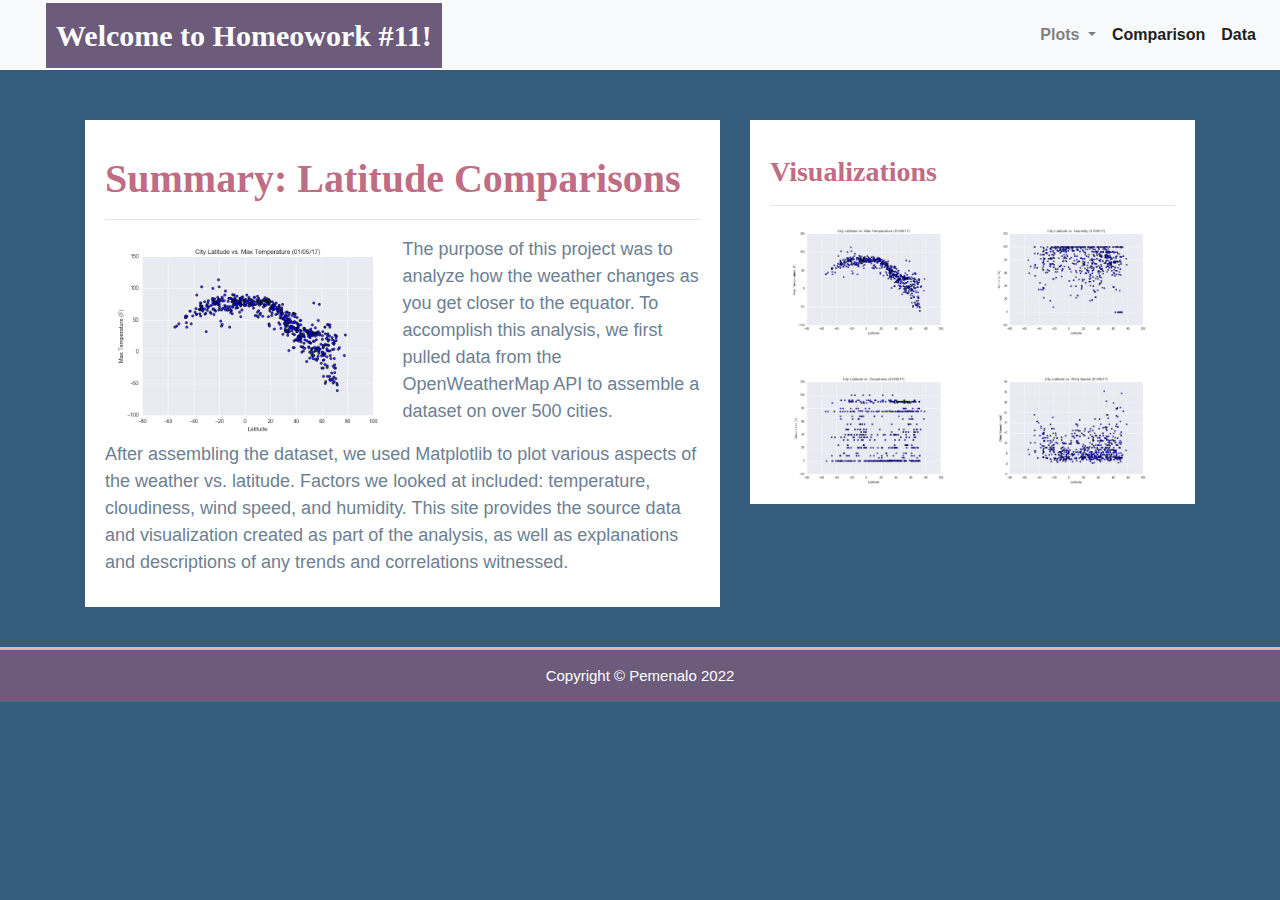
<file: index.html>
<!DOCTYPE html>
<html lang="en-us">

<head>
  <meta charset="UTF-8">
  <meta http-equiv="X-UA-Compatible" content="IE=edge">
  <title>Weather Data Dashboard</title>
  <!-- To ensure proper rendering and touch zooming -->
  <meta name="viewport" content="width=device-width, initial-scale=1">
  <!-- Bring in Bootstrap CSS -->
  <link rel="stylesheet" href="https://stackpath.bootstrapcdn.com/bootstrap/4.5.2/css/bootstrap.min.css" integrity="sha384-JcKb8q3iqJ61gNV9KGb8thSsNjpSL0n8PARn9HuZOnIxN0hoP+VmmDGMN5t9UJ0Z" crossorigin="anonymous">
  <!-- Bring in my stylesheet -->
  <link rel="stylesheet" type="text/css" medida="screen" href="style.css">
</head>

<body>
  <div class="navigation">
	<nav class="navbar navbar-expand-lg navbar-light bg-light">
      
        <a class="navbar-brand" href="index.html" style="background-color: #6C5B7B;">Welcome to Homeowork #11!</a>
		<button class="navbar-toggler" type="button" data-toggle="collapse" data-target="#navbarNavDropdown" aria-expanded="false" aria-controls="navbarDropDown" aria-label="Toggle navigation">
			<span class="navbar-toggler-icon"></span>
		</button> 
				
				<div class="collapse navbar-collapse" id="navbarNavDropdown">
					<ul class="navbar-nav ml-auto">
						<li class="nav-item dropdown">
							<a class="nav-link dropdown-toggle" href="#" id="navbarDropdownMenuLink" data-toggle="dropdown" aria-haspopup="true" aria-expanded="false">
								Plots
							</a>
							<div class="dropdown-menu" aria-labelledby="navbarDropdownMenuLink">
								<a class="dropdown-item" href="max_temp.html">Max Temperature</a>
								<a class="dropdown-item" href="humidity.html">Humidity</a>
								<a class="dropdown-item" href="cloudiness.html">Cloudiness</a>
								<a class="dropdown-item" href="wind_spd.html">Wind Speed</a>
						   </div> 
						</li>

					    <li class="nav-item active">
							<a class="nav-link" href="comparison.html">Comparison</a>
					    </li>
					    <li class="nav-item active">
							<a class="nav-link" href="data.html">Data</a>
				   	    </li>
					</ul>
        		</div>
	
	</nav>
  </div>	
			
		<div class="container">	
			<div class="row">
				<div class="col-lg-7 col-md-12">
					<div class="box">
						<h1 class="title">Summary: Latitude Comparisons</h1>
						<hr class="light">
						<img alt="Max Temperature Graph" src="Resources/assets/images/Fig1.png" class="visualization rounded float-left">
						<p>The purpose of this project was to analyze how the weather changes as you get closer to the equator. To accomplish this analysis, we first pulled data from the OpenWeatherMap API to assemble a dataset on over 500 cities.</p>
    					<p>After assembling the dataset, we used Matplotlib to plot various aspects of the weather vs. latitude. Factors we looked at included: temperature, cloudiness, wind speed, and humidity. This site provides the source data and visualization created as part of the analysis, as well as explanations and descriptions of any trends and correlations witnessed.</p>
					</div>
					
				</div>
				<div class="col-lg-5 col-md-12">
					<div class="box">
						<h3 class="title">Visualizations</h3>
						<hr class="light">
						<div class="container">
							<div class="row" style="padding-bottom: 30px;">
								<div class="col-6">
									<a href="max_temp.html"><img alt="Max Temperature Graph" src="Resources/assets/images/Fig1.png" class="image-fluid"></a>
								</div>
								<div class="col-6">
									<a href="humidity.html"><img alt="Humidity Graph" src="Resources/assets/images/Fig2.png" class="image-fluid"></a>
								</div>
							</div>
							<div class="row">
								<div class="col-6">
									<a href="cloudiness.html"><img alt="Cloudiness Graph" src="Resources/assets/images/Fig3.png" class="image-fluid"></a>
								</div>
								<div class="col-6">
									<a href="wind_spd.html"><img alt="Wind Speed Graph" src="Resources/assets/images/Fig4.png" class="image-fluid"></a>
								</div>
							</div>
						</div>

					</div>
					
				</div>
			</div>
		</div>
	</div>
</div>

<footer>
  <div class="footer">Copyright &copy; Pemenalo 2022</div>
</footer>

<script src="https://code.jquery.com/jquery-3.3.1.slim.min.js" integrity="sha384-q8i/X+965DzO0rT7abK41JStQIAqVgRVzpbzo5smXKp4YfRvH+8abtTE1Pi6jizo" crossorigin="anonymous"></script>
<script src="https://cdnjs.cloudflare.com/ajax/libs/popper.js/1.14.7/umd/popper.min.js" integrity="sha384-UO2eT0CpHqdSJQ6hJty5KVphtPhzWj9WO1clHTMGa3JDZwrnQq4sF86dIHNDz0W1" crossorigin="anonymous"></script>
<script src="https://stackpath.bootstrapcdn.com/bootstrap/4.3.1/js/bootstrap.min.js" integrity="sha384-JjSmVgyd0p3pXB1rRibZUAYoIIy6OrQ6VrjIEaFf/nJGzIxFDsf4x0xIM+B07jRM" crossorigin="anonymous"></script>


  
</body>

</html>
</file>
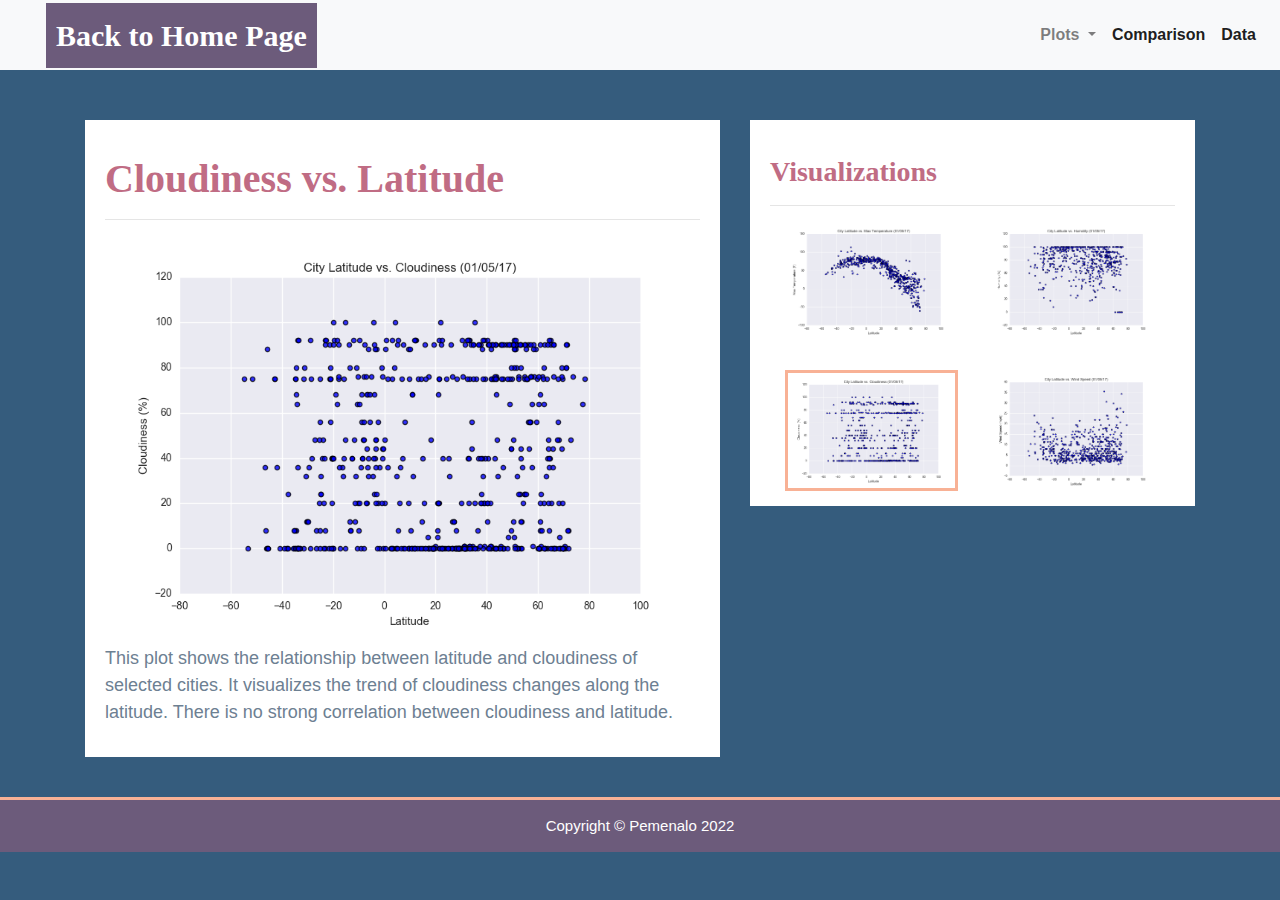
<file: Cloudiness.html>
<!DOCTYPE html>
<html lang="en-us">

<head>
  <meta charset="UTF-8">
  <meta http-equiv="X-UA-Compatible" content="IE=edge">
  <title>Cloudiness Visualization</title>
  <!-- To ensure proper rendering and touch zooming -->
  <meta name="viewport" content="width=device-width, initial-scale=1">
  <!-- Bring in Bootstrap CSS -->
  <link rel="stylesheet" href="https://stackpath.bootstrapcdn.com/bootstrap/4.5.2/css/bootstrap.min.css" integrity="sha384-JcKb8q3iqJ61gNV9KGb8thSsNjpSL0n8PARn9HuZOnIxN0hoP+VmmDGMN5t9UJ0Z" crossorigin="anonymous">
  <!-- Bring in my stylesheet -->
  <link rel="stylesheet" type="text/css" medida="screen" href="style.css">
</head>

<body>
  <div class="navigation">
		<nav class="navbar navbar-expand-lg navbar-light bg-light">
        <a class="navbar-brand" href="index.html" style="background-color: #6C5B7B;">Back to Home Page</a>
			<button class="navbar-toggler" type="button" data-toggle="collapse" data-target="#navbarNavDropdown" aria-expanded="false" aria-controls="navbarDropDown" aria-label="Toggle navigation">
				<span class="navbar-toggler-icon"></span>
			</button> 
				
				<div class="collapse navbar-collapse" id="navbarNavDropdown">
					<ul class="navbar-nav ml-auto">
						<li class="nav-item dropdown">
							 <a class="nav-link dropdown-toggle" href="#" id="navbarDropdownMenuLink" data-toggle="dropdown" aria-haspopup="true" aria-expanded="false">
								Plots
							</a>
							<div class="dropdown-menu" aria-labelledby="navbarDropdownMenuLink">
								<a class="dropdown-item" href="max_temp.html">Max Temperature</a>
								<a class="dropdown-item" href="humidity.html">Humidity</a>
								<a class="dropdown-item" href="cloudiness.html">Cloudiness</a>
								<a class="dropdown-item" href="wind_spd.html">Wind Speed</a>
						   </div> 
						</li>

					    <li class="nav-item active">
							<a class="nav-link" href="comparison.html">Comparison</a>
					    </li>
					    <li class="nav-item active">
							<a class="nav-link" href="data.html">Data</a>
				   	    </li>
					</ul>
      			</div>
		</nav>
    </div>	
			
		<div class="container">	
			<div class="row">
				<div class="col-lg-7 col-md-12">
					<div class="box">
						<h1 class="title">Cloudiness vs. Latitude</h1>
						<hr class="light">
						<img alt="Cloudiness Graph" src="Resources/assets/images/Fig3.png">
						<p>This plot shows the relationship between latitude and cloudiness of selected cities. It visualizes the trend of cloudiness changes along the latitude. There is no strong correlation between cloudiness and latitude.</p>
    				</div>
					
				</div>
				<div class="col-lg-5 col-md-12">
					<div class="box">
						<h3 class="title">Visualizations</h3>
						<hr class="light">
						<div class="container">
							<div class="row" style="padding-bottom: 30px;">
								<div class="col-6">
									<a href="max_temp.html"><img alt="Max Temperature Graph" src="Resources/assets/images/Fig1.png" class="image-fluid"></a>
								</div>
								<div class="col-6">
									<a href="humidity.html"><img alt="Humidity Graph" src="Resources/assets/images/Fig2.png" class="image-fluid"></a>
								</div>
							</div>
							<div class="row">
								<div class="col-6">
									<a href="cloudiness.html"><img alt="Cloudiness Graph" src="Resources/assets/images/Fig3.png" class="image-active"></a>
								</div>
								<div class="col-6">
									<a href="wind_spd.html"><img alt="Wind Speed Graph" src="Resources/assets/images/Fig4.png" class="image-fluid"></a>
								</div>
							</div>
						</div>

					</div>
					
				</div>
			</div>
		</div>
	</div>
</div>

<footer>
  <div class="footer">Copyright &copy; Pemenalo 2022</div>
</footer>

<script src="https://code.jquery.com/jquery-3.3.1.slim.min.js" integrity="sha384-q8i/X+965DzO0rT7abK41JStQIAqVgRVzpbzo5smXKp4YfRvH+8abtTE1Pi6jizo" crossorigin="anonymous"></script>
<script src="https://cdnjs.cloudflare.com/ajax/libs/popper.js/1.14.7/umd/popper.min.js" integrity="sha384-UO2eT0CpHqdSJQ6hJty5KVphtPhzWj9WO1clHTMGa3JDZwrnQq4sF86dIHNDz0W1" crossorigin="anonymous"></script>
<script src="https://stackpath.bootstrapcdn.com/bootstrap/4.3.1/js/bootstrap.min.js" integrity="sha384-JjSmVgyd0p3pXB1rRibZUAYoIIy6OrQ6VrjIEaFf/nJGzIxFDsf4x0xIM+B07jRM" crossorigin="anonymous"></script>

</body>

</html>
</file>
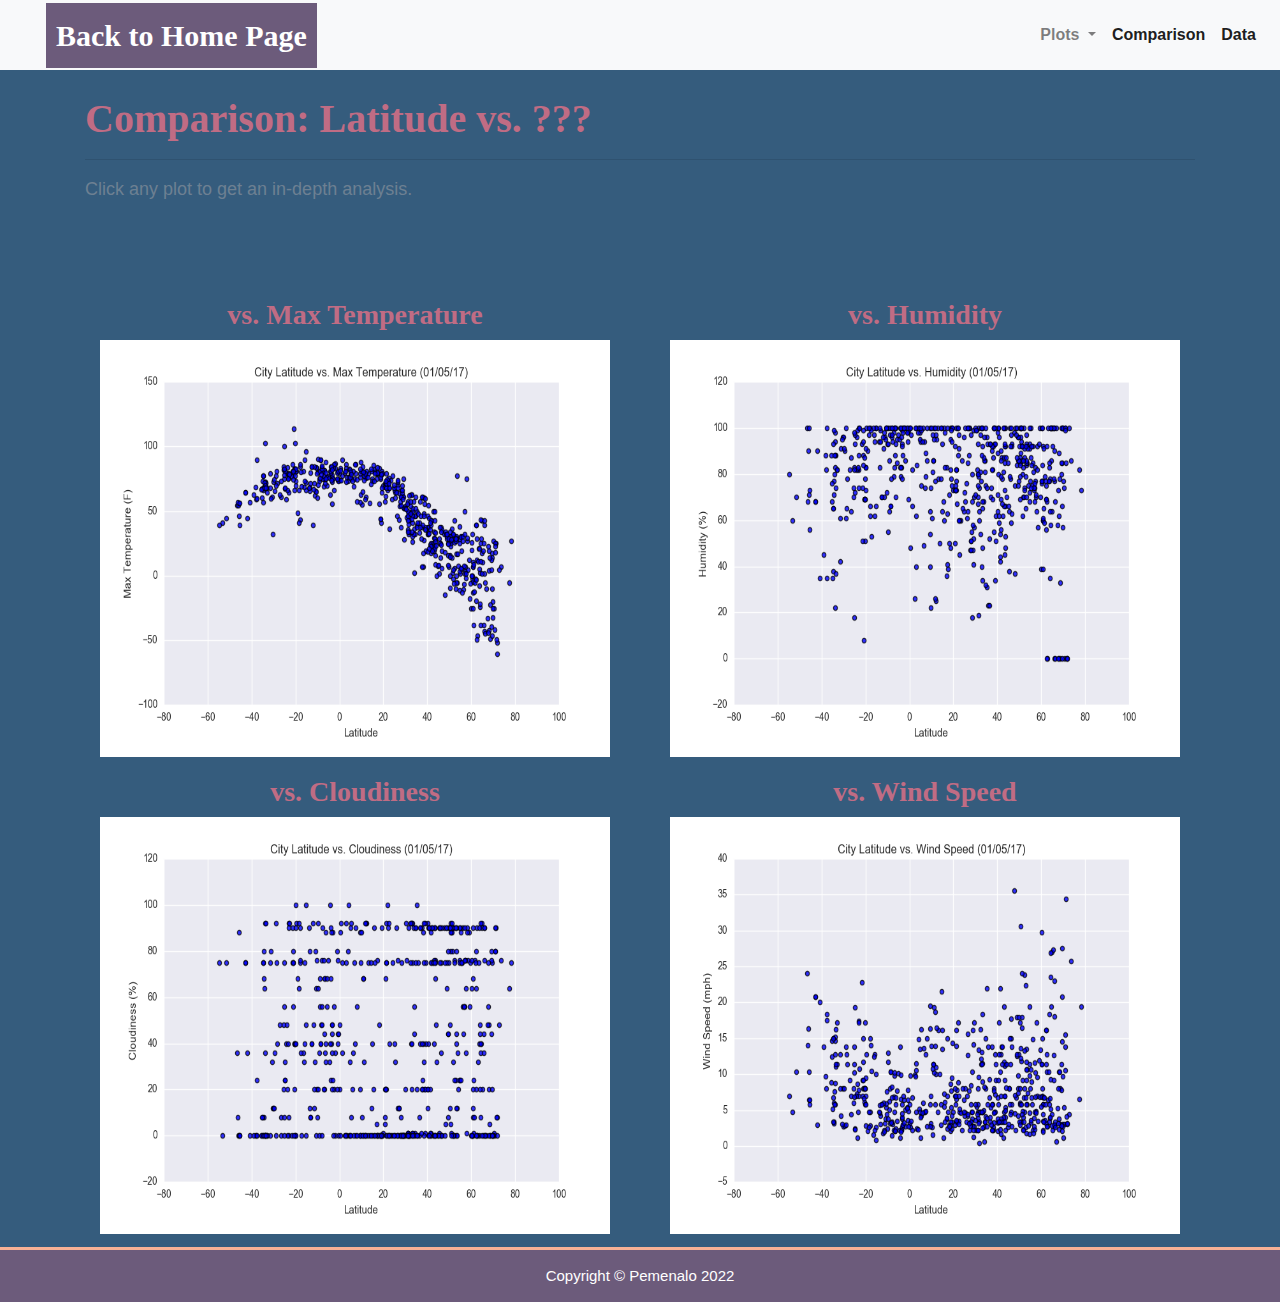
<file: comparison.html>
<!DOCTYPE html>
<html lang="en-us">

<head>
  <meta charset="UTF-8">
  <meta http-equiv="X-UA-Compatible" content="IE=edge">
  <title>Comparison Visualization</title>
  <!-- To ensure proper rendering and touch zooming -->
  <meta name="viewport" content="width=device-width, initial-scale=1">
  <!-- Bring in Bootstrap CSS -->
  <link rel="stylesheet" href="https://stackpath.bootstrapcdn.com/bootstrap/4.5.2/css/bootstrap.min.css" integrity="sha384-JcKb8q3iqJ61gNV9KGb8thSsNjpSL0n8PARn9HuZOnIxN0hoP+VmmDGMN5t9UJ0Z" crossorigin="anonymous">
  <!-- Bring in my stylesheet -->
  <link rel="stylesheet" type="text/css" medida="screen" href="style.css">
</head>

<body>
  <div class="navigation">
		<nav class="navbar navbar-expand-lg navbar-light bg-light">
        <a class="navbar-brand" href="index.html" style="background-color: #6C5B7B;">Back to Home Page</a>
				<button class="navbar-toggler" type="button" data-toggle="collapse" data-target="#navbarNavDropdown" aria-expanded="false" aria-controls="navbarDropDown" aria-label="Toggle navigation">
					<span class="navbar-toggler-icon"></span>
				</button> 
				
				<div class="collapse navbar-collapse" id="navbarNavDropdown">
					<ul class="navbar-nav ml-auto">
						<li class="nav-item dropdown">
							 <a class="nav-link dropdown-toggle" href="#" id="navbarDropdownMenuLink" data-toggle="dropdown" aria-haspopup="true" aria-expanded="false">
								Plots
							</a>
							<div class="dropdown-menu" aria-labelledby="navbarDropdownMenuLink">
								<a class="dropdown-item" href="max_temp.html">Max Temperature</a>
								<a class="dropdown-item" href="humidity.html">Humidity</a>
								<a class="dropdown-item" href="cloudiness.html">Cloudiness</a>
								<a class="dropdown-item" href="wind_spd.html">Wind Speed</a>
						   </div> 
						</li>

					    <li class="nav-item active">
							<a class="nav-link" href="comparison.html">Comparison</a>
					    </li>
					    <li class="nav-item active">
							<a class="nav-link" href="data.html">Data</a>
				   	    </li>
					</ul>
        </div>
      
		</nav>
    </div>	
			
    <div class="container" style="padding-bottom: 50px;">
      <h1 class="title">Comparison: Latitude vs. ???</h1>
      <hr class="light">
      <p>Click any plot to get an in-depth analysis.</p>
      <br>
      <div class="row">
          <div class="col-lg-6" style="padding: 30px;">
            <h3 class="title" style="text-align: center">vs. Max Temperature</h3>
            <a href="max_temp.html">
                <img alt="Max Temperature Graph" src="Resources/assets/images/Fig1.png" class="image-fluid">
            </a>
          </div>
          <div class="col-lg-6" style="padding: 30px;">
            <h3 class="title" style="text-align: center">vs. Humidity</h3>
            <a href="humidity.html">
                <img alt="Humidity Graph" src="Resources/assets/images/Fig2.png" class="image-fluid">
            </a>
          </div>
        </div>
    
        <div class="row">
          <div class="col-lg-6" style="padding: 30px;">
            <h3 class="title" style="text-align: center">vs. Cloudiness</h3>
            <a href="cloudiness.html">
                <img alt="Cloudiness Graph" src="Resources/assets/images/Fig3.png" class="image-fluid">
            </a>
    
          </div>
          <div class="col-lg-6" style="padding: 30px;">
            <h3 class="title" style="text-align: center">vs. Wind Speed</h3>
            <a href="wind_spd.html">
                <img alt="Wind Speed Graph" src="Resources/assets/images/Fig4.png" class="image-fluid">
            </a>
          </div>
        </div>
      </div>
	</div>
</div>

<footer>
  <div class="footer">Copyright &copy; Pemenalo 2022</div>
</footer>

<script src="https://code.jquery.com/jquery-3.3.1.slim.min.js" integrity="sha384-q8i/X+965DzO0rT7abK41JStQIAqVgRVzpbzo5smXKp4YfRvH+8abtTE1Pi6jizo" crossorigin="anonymous"></script>
<script src="https://cdnjs.cloudflare.com/ajax/libs/popper.js/1.14.7/umd/popper.min.js" integrity="sha384-UO2eT0CpHqdSJQ6hJty5KVphtPhzWj9WO1clHTMGa3JDZwrnQq4sF86dIHNDz0W1" crossorigin="anonymous"></script>
<script src="https://stackpath.bootstrapcdn.com/bootstrap/4.3.1/js/bootstrap.min.js" integrity="sha384-JjSmVgyd0p3pXB1rRibZUAYoIIy6OrQ6VrjIEaFf/nJGzIxFDsf4x0xIM+B07jRM" crossorigin="anonymous"></script>

  
</body>

</html>
</file>
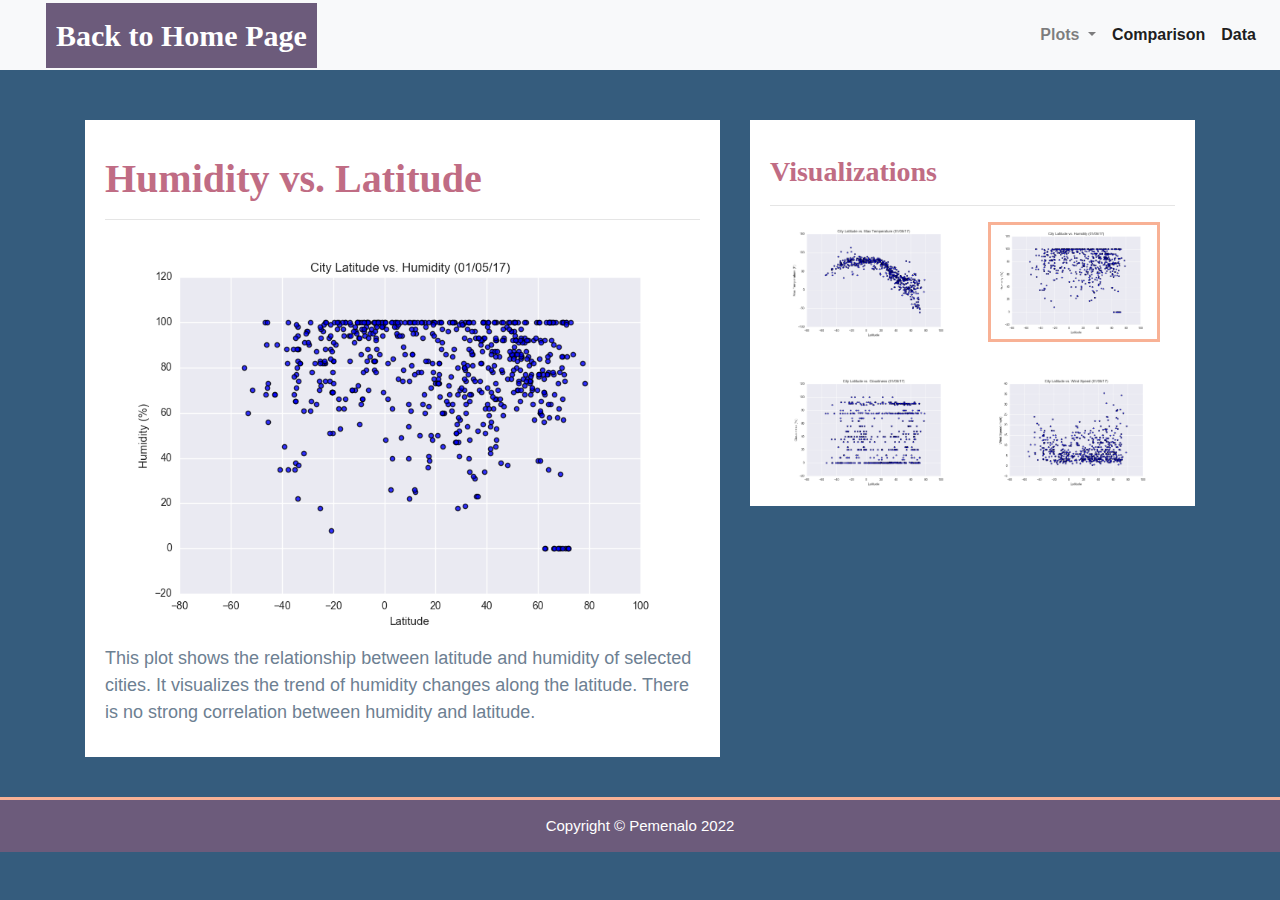
<file: humidity.html>
<!DOCTYPE html>
<html lang="en-us">

<head>
  <meta charset="UTF-8">
  <meta http-equiv="X-UA-Compatible" content="IE=edge">
  <title>Humidity Visualization</title>
  <!-- To ensure proper rendering and touch zooming -->
  <meta name="viewport" content="width=device-width, initial-scale=1">
  <!-- Bring in Bootstrap CSS -->
  <link rel="stylesheet" href="https://stackpath.bootstrapcdn.com/bootstrap/4.5.2/css/bootstrap.min.css" integrity="sha384-JcKb8q3iqJ61gNV9KGb8thSsNjpSL0n8PARn9HuZOnIxN0hoP+VmmDGMN5t9UJ0Z" crossorigin="anonymous">
  <!-- Bring in my stylesheet -->
  <link rel="stylesheet" type="text/css" medida="screen" href="style.css">
</head>

<body>
  <div class="navigation">
	<nav class="navbar navbar-expand-lg navbar-light bg-light">
      
        <a class="navbar-brand" href="index.html" style="background-color: #6C5B7B;">Back to Home Page</a>
				<button class="navbar-toggler" type="button" data-toggle="collapse" data-target="#navbarNavDropdown" aria-expanded="false" aria-controls="navbarDropDown" aria-label="Toggle navigation">
					<span class="navbar-toggler-icon"></span>
				</button> 
				
				<div class="collapse navbar-collapse" id="navbarNavDropdown">
					<ul class="navbar-nav ml-auto">
						<li class="nav-item dropdown">
							 <a class="nav-link dropdown-toggle" href="#" id="navbarDropdownMenuLink" data-toggle="dropdown" aria-haspopup="true" aria-expanded="false">
								Plots
							</a>
							<div class="dropdown-menu" aria-labelledby="navbarDropdownMenuLink">
								<a class="dropdown-item" href="max_temp.html">Max Temperature</a>
								<a class="dropdown-item" href="humidity.html">Humidity</a>
								<a class="dropdown-item" href="cloudiness.html">Cloudiness</a>
								<a class="dropdown-item" href="wind_spd.html">Wind Speed</a>
						   </div> 
						</li>

					    <li class="nav-item active">
							<a class="nav-link" href="comparison.html">Comparison</a>
					    </li>
					    <li class="nav-item active">
							<a class="nav-link" href="data.html">Data</a>
				   	    </li>
					</ul>
       			 </div>
      
	</nav>
  </div>	
			
		<div class="container">	
			<div class="row">
				<div class="col-lg-7 col-md-12">
					<div class="box">
						<h1 class="title">Humidity vs. Latitude</h1>
						<hr class="light">
						<img alt="Humidity Graph" src="Resources/assets/images/Fig2.png">
						<p>This plot shows the relationship between latitude and humidity of selected cities. It visualizes the trend of humidity changes along the latitude. There is no strong correlation between humidity and latitude.</p>
    				</div>
					
				</div>
				<div class="col-lg-5 col-md-12">
					<div class="box">
						<h3 class="title">Visualizations</h3>
						<hr class="light">
						<div class="container">
							<div class="row" style="padding-bottom: 30px;">
								<div class="col-6">
									<a href="max_temp.html"><img alt="Max Temperature Graph" src="Resources/assets/images/Fig1.png" class="image-fluid"></a>
								</div>
								<div class="col-6">
									<a href="humidity.html"><img alt="Humidity Graph" src="Resources/assets/images/Fig2.png" class="image-active"></a>
								</div>
							</div>
							<div class="row">
								<div class="col-6">
									<a href="cloudiness.html"><img alt="Cloudiness Graph" src="Resources/assets/images/Fig3.png" class="image-fluid"></a>
								</div>
								<div class="col-6">
									<a href="wind_spd.html"><img alt="Wind Speed Graph" src="Resources/assets/images/Fig4.png" class="image-fluid"></a>
								</div>
							</div>
						</div>

					</div>
					
				</div>
			</div>
		</div>
	</div>
</div>

<footer>
  <div class="footer">Copyright &copy; Pemenalo 2022</div>
</footer>

<script src="https://code.jquery.com/jquery-3.3.1.slim.min.js" integrity="sha384-q8i/X+965DzO0rT7abK41JStQIAqVgRVzpbzo5smXKp4YfRvH+8abtTE1Pi6jizo" crossorigin="anonymous"></script>
<script src="https://cdnjs.cloudflare.com/ajax/libs/popper.js/1.14.7/umd/popper.min.js" integrity="sha384-UO2eT0CpHqdSJQ6hJty5KVphtPhzWj9WO1clHTMGa3JDZwrnQq4sF86dIHNDz0W1" crossorigin="anonymous"></script>
<script src="https://stackpath.bootstrapcdn.com/bootstrap/4.3.1/js/bootstrap.min.js" integrity="sha384-JjSmVgyd0p3pXB1rRibZUAYoIIy6OrQ6VrjIEaFf/nJGzIxFDsf4x0xIM+B07jRM" crossorigin="anonymous"></script>
  
</body>

</html>
</file>
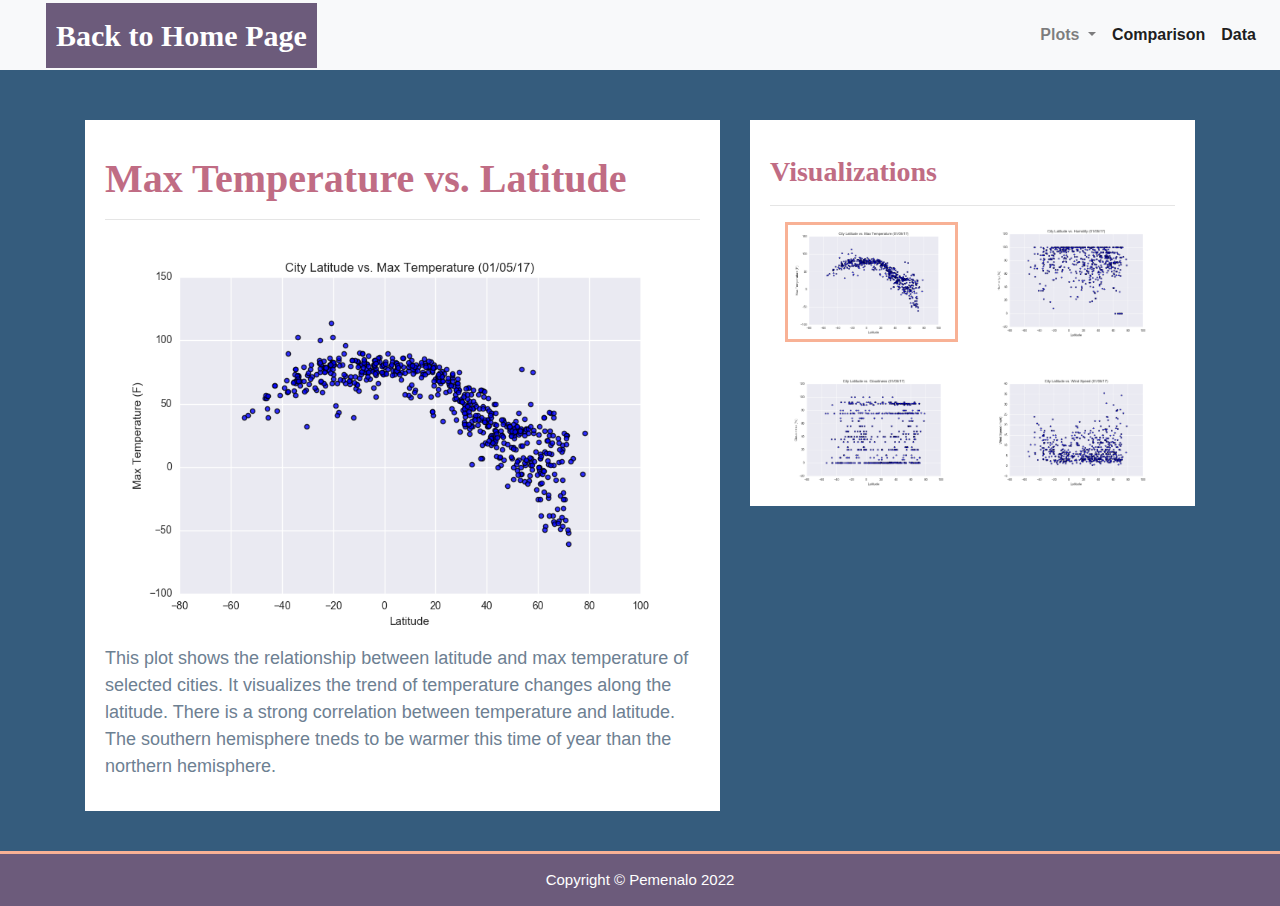
<file: max_temp.html>
<!DOCTYPE html>
<html lang="en-us">

<head>
  <meta charset="UTF-8">
  <meta http-equiv="X-UA-Compatible" content="IE=edge">
  <title>Max Temperature Visualization</title>
  <!-- To ensure proper rendering and touch zooming -->
  <meta name="viewport" content="width=device-width, initial-scale=1">
  <!-- Bring in Bootstrap CSS -->
  <link rel="stylesheet" href="https://stackpath.bootstrapcdn.com/bootstrap/4.5.2/css/bootstrap.min.css" integrity="sha384-JcKb8q3iqJ61gNV9KGb8thSsNjpSL0n8PARn9HuZOnIxN0hoP+VmmDGMN5t9UJ0Z" crossorigin="anonymous">
  <!-- Bring in my stylesheet -->
  <link rel="stylesheet" type="text/css" medida="screen" href="style.css">
</head>

<body>
  <div class="navigation">
	<nav class="navbar navbar-expand-lg navbar-light bg-light">

        <a class="navbar-brand" href="index.html" style="background-color: #6C5B7B;">Back to Home Page</a>
				<button class="navbar-toggler" type="button" data-toggle="collapse" data-target="#navbarNavDropdown" aria-expanded="false" aria-controls="navbarDropDown" aria-label="Toggle navigation">
					<span class="navbar-toggler-icon"></span>
				</button> 
				
				<div class="collapse navbar-collapse" id="navbarNavDropdown">
					<ul class="navbar-nav ml-auto">
						<li class="nav-item dropdown">
							 <a class="nav-link dropdown-toggle" href="#" id="navbarDropdownMenuLink" data-toggle="dropdown" aria-haspopup="true" aria-expanded="false">
								Plots
							</a>
							<div class="dropdown-menu" aria-labelledby="navbarDropdownMenuLink">
								<a class="dropdown-item" href="max_temp.html">Max Temperature</a>
								<a class="dropdown-item" href="humidity.html">Humidity</a>
								<a class="dropdown-item" href="cloudiness.html">Cloudiness</a>
								<a class="dropdown-item" href="wind_spd.html">Wind Speed</a>
						   </div> 
						</li>

					    <li class="nav-item active">
							<a class="nav-link" href="comparison.html">Comparison</a>
					    </li>
					    <li class="nav-item active">
							<a class="nav-link" href="data.html">Data</a>
				   	    </li>
					</ul>
        		</div>
      
	</nav>
  </div>	
			
		<div class="container">	
			<div class="row">
				<div class="col-lg-7 col-md-12">
					<div class="box">
						<h1 class="title">Max Temperature vs. Latitude</h1>
						<hr class="light">
						<img alt="Max Temperature Plot" src="Resources/assets/images/Fig1.png">
						<p>This plot shows the relationship between latitude and max temperature of selected cities. It visualizes the trend of temperature changes along the latitude. There is a strong correlation between temperature and latitude. The southern hemisphere tneds to be warmer this time of year than the northern hemisphere. </p>
					</div>
					
				</div>
				<div class="col-lg-5 col-md-12">
					<div class="box">
						<h3 class="title">Visualizations</h3>
						<hr class="light">
						<div class="container">
							<div class="row" style="padding-bottom: 30px;">
								<div class="col-6">
									<a href="max_temp.html"><img alt="Max Temperature Graph" src="Resources/assets/images/Fig1.png" class="image-active"></a>
								</div>
								<div class="col-6">
									<a href="humidity.html"><img alt="Humidity Graph" src="Resources/assets/images/Fig2.png" class="image-fluid"></a>
								</div>
							</div>
							<div class="row">
								<div class="col-6">
									<a href="cloudiness.html"><img alt="Cloudiness Graph" src="Resources/assets/images/Fig3.png" class="image-fluid"></a>
								</div>
								<div class="col-6">
									<a href="wind_spd.html"><img alt="Wind Speed Graph" src="Resources/assets/images/Fig4.png" class="image-fluid"></a>
								</div>
							</div>
						</div>

					</div>
					
				</div>
			</div>
		</div>
	</div>
</div>

<footer>
  <div class="footer">Copyright &copy; Pemenalo 2022</div>
</footer>

<script src="https://code.jquery.com/jquery-3.3.1.slim.min.js" integrity="sha384-q8i/X+965DzO0rT7abK41JStQIAqVgRVzpbzo5smXKp4YfRvH+8abtTE1Pi6jizo" crossorigin="anonymous"></script>
<script src="https://cdnjs.cloudflare.com/ajax/libs/popper.js/1.14.7/umd/popper.min.js" integrity="sha384-UO2eT0CpHqdSJQ6hJty5KVphtPhzWj9WO1clHTMGa3JDZwrnQq4sF86dIHNDz0W1" crossorigin="anonymous"></script>
<script src="https://stackpath.bootstrapcdn.com/bootstrap/4.3.1/js/bootstrap.min.js" integrity="sha384-JjSmVgyd0p3pXB1rRibZUAYoIIy6OrQ6VrjIEaFf/nJGzIxFDsf4x0xIM+B07jRM" crossorigin="anonymous"></script>
  
</body>

</html>
</file>
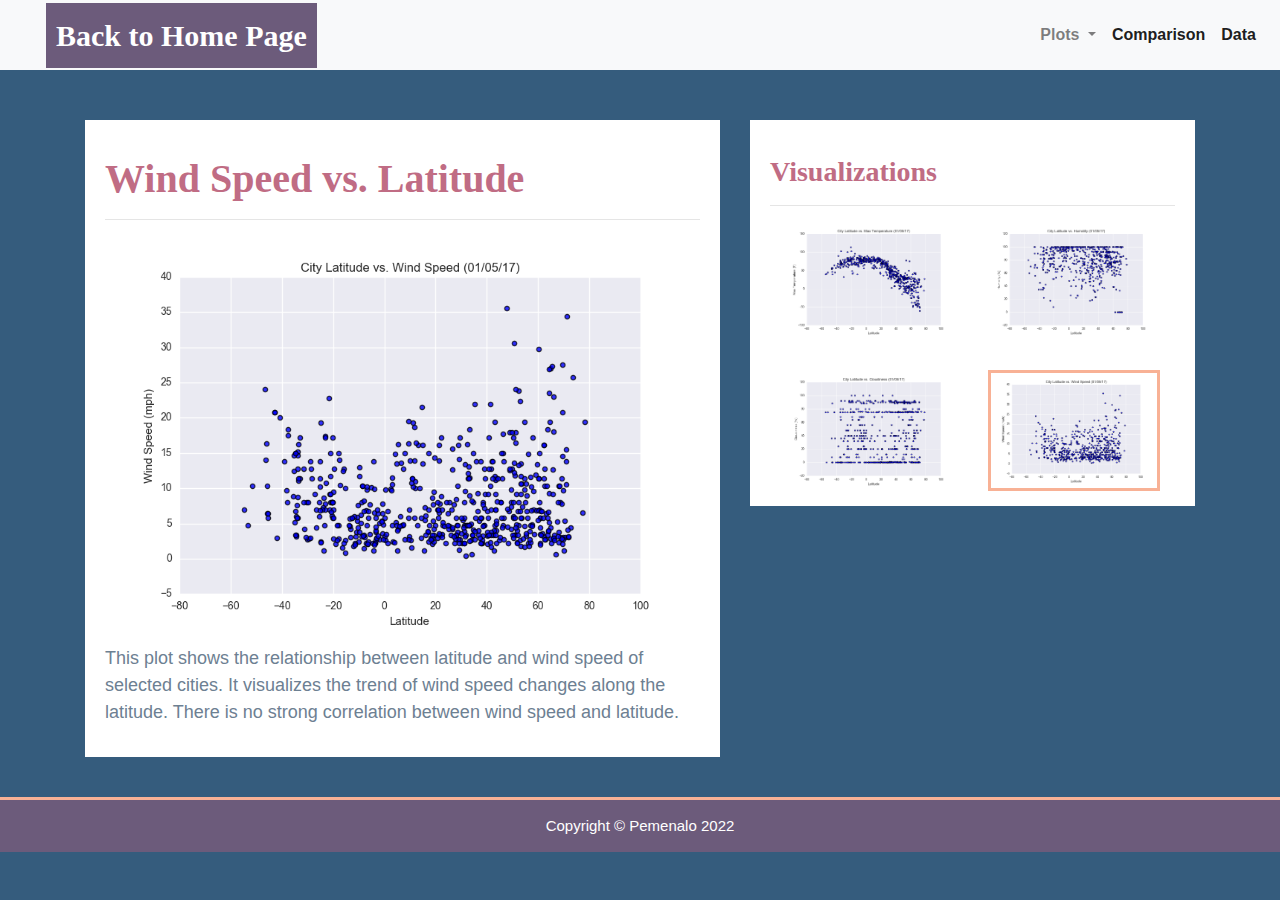
<file: wind_spd.html>
<!DOCTYPE html>
<html lang="en-us">

<head>
  <meta charset="UTF-8">
  <meta http-equiv="X-UA-Compatible" content="IE=edge">
  <title>Wind Speed Visualization</title>
  <!-- To ensure proper rendering and touch zooming -->
  <meta name="viewport" content="width=device-width, initial-scale=1">
  <!-- Bring in Bootstrap CSS -->
  <link rel="stylesheet" href="https://stackpath.bootstrapcdn.com/bootstrap/4.5.2/css/bootstrap.min.css" integrity="sha384-JcKb8q3iqJ61gNV9KGb8thSsNjpSL0n8PARn9HuZOnIxN0hoP+VmmDGMN5t9UJ0Z" crossorigin="anonymous">
  <!-- Bring in my stylesheet -->
  <link rel="stylesheet" type="text/css" medida="screen" href="style.css">
</head>

<body>
  <div class="navigation">
	<nav class="navbar navbar-expand-lg navbar-light bg-light">
      
        <a class="navbar-brand" href="index.html" style="background-color: #6C5B7B;">Back to Home Page</a>
				<button class="navbar-toggler" type="button" data-toggle="collapse" data-target="#navbarNavDropdown" aria-expanded="false" aria-controls="navbarDropDown" aria-label="Toggle navigation">
					<span class="navbar-toggler-icon"></span>
				</button> 
				
				<div class="collapse navbar-collapse" id="navbarNavDropdown">
					<ul class="navbar-nav ml-auto">
						<li class="nav-item dropdown">
							 <a class="nav-link dropdown-toggle" href="#" id="navbarDropdownMenuLink" data-toggle="dropdown" aria-haspopup="true" aria-expanded="false">
								Plots
							</a>
							<div class="dropdown-menu" aria-labelledby="navbarDropdownMenuLink">
								<a class="dropdown-item" href="max_temp.html">Max Temperature</a>
								<a class="dropdown-item" href="humidity.html">Humidity</a>
								<a class="dropdown-item" href="cloudiness.html">Cloudiness</a>
								<a class="dropdown-item" href="wind_spd.html">Wind Speed</a>
						   </div> 
						</li>

					    <li class="nav-item active">
							<a class="nav-link" href="comparison.html">Comparison</a>
					    </li>
					    <li class="nav-item active">
							<a class="nav-link" href="data.html">Data</a>
				   	    </li>
					</ul>
        		</div>
      
	</nav>
  </div>	
			
		<div class="container">	
			<div class="row">
				<div class="col-lg-7 col-md-12">
					<div class="box">
						<h1 class="title">Wind Speed vs. Latitude</h1>
						<hr class="light">
						<img alt="Wind Speed Graph" src="Resources/assets/images/Fig4.png">
						<p>This plot shows the relationship between latitude and wind speed of selected cities. It visualizes the trend of wind speed changes along the latitude. There is no strong correlation between wind speed and latitude.</p>
    				</div>
					
				</div>
				<div class="col-lg-5 col-md-12">
					<div class="box">
						<h3 class="title">Visualizations</h3>
						<hr class="light">
						<div class="container">
							<div class="row" style="padding-bottom: 30px;">
								<div class="col-6">
									<a href="max_temp.html"><img alt="Max Temperature Graph" src="Resources/assets/images/Fig1.png" class="image-fluid"></a>
								</div>
								<div class="col-6">
									<a href="humidity.html"><img alt="Humidity Graph" src="Resources/assets/images/Fig2.png" class="image-fluid"></a>
								</div>
							</div>
							<div class="row">
								<div class="col-6">
									<a href="cloudiness.html"><img alt="Cloudiness Graph" src="Resources/assets/images/Fig3.png" class="image-fluid"></a>
								</div>
								<div class="col-6">
									<a href="wind_spd.html"><img alt="Wind Speed Graph" src="Resources/assets/images/Fig4.png" class="image-active"></a>
								</div>
							</div>
						</div>

					</div>
					
				</div>
			</div>
		</div>
	</div>
</div>

<footer>
  <div class="footer">Copyright &copy; Pemenalo 2022</div>
</footer>

<script src="https://code.jquery.com/jquery-3.3.1.slim.min.js" integrity="sha384-q8i/X+965DzO0rT7abK41JStQIAqVgRVzpbzo5smXKp4YfRvH+8abtTE1Pi6jizo" crossorigin="anonymous"></script>
<script src="https://cdnjs.cloudflare.com/ajax/libs/popper.js/1.14.7/umd/popper.min.js" integrity="sha384-UO2eT0CpHqdSJQ6hJty5KVphtPhzWj9WO1clHTMGa3JDZwrnQq4sF86dIHNDz0W1" crossorigin="anonymous"></script>
<script src="https://stackpath.bootstrapcdn.com/bootstrap/4.3.1/js/bootstrap.min.js" integrity="sha384-JjSmVgyd0p3pXB1rRibZUAYoIIy6OrQ6VrjIEaFf/nJGzIxFDsf4x0xIM+B07jRM" crossorigin="anonymous"></script>

</body>

</html>
</file>
<file: style.css>
/* Body */
body {
    height: 100%;
    width: 100%;
    background-color: #355C7D;
    font-family: Georgia, 'Times New Roman', Times, serif;
}
/* Navbar */
.navigation {
    color: white;
    font-family: sans-serif;
    background-color: #6C5B7B;
    font-weight: bold;
    padding: inherit;
}
.navigation .navbar-brand {
    color: white;
    font-family: Verdana;
    font-size: 30px;
    background-color: #F8B195;
    font-weight: bold;
    margin-left: 30px;
    padding: 10px;
    box-sizing: border-box;
}
.navbar {
    max-height: 70px;
    background-color: #6C5B7B;
    font-size: 16px;
}
.dropdown-item{
    color: #6D8092; 
}
/* Show different color when hovering over items on the navbar */
.dropdown .dropdown-menu .dropdown-item:active, .dropdown .dropdown-menu .dropdown-item:hover{
    background-color:#F8B195; 
}
.navigation .nav-link:hover{
    background-color:#C06C84;
   }
.navigation .navbar-brand:hover{
    color: rgb(255, 255, 255);
}
.container {
    width: 100%;
    padding-right: 15px;
    padding-left: 15px;
    margin-right: auto;
    margin-left: auto;
}
/* Images */
img {
    width: 100%;
    height: 100%;
}
.image-fluid:hover{
    border-color: #F8B195;
    border-style: solid;
}
.image-active {
    border-color:#F8B195;
    border-style: solid; 
}
/* Surrond imgage with text */
.visualization{
    width: 50%;
    height: 50%;
}
/* Title */
.title {
    color: #C06C84;  
    font-family: Georgia, 'Times New Roman', Times, serif;
    font-weight: bolder; 
    padding-top: 25px; 
}
/* Paragraph */
p {
    color: #6D8092;
    font-family: Arial, Helvetica, sans-serif;
    font-size: 18px; 
}
/* Box */
.box {
    margin-top: 50px;
    margin-bottom: 40px;
    padding: 10px 20px 15px;
    color: #6C5B7B;
    background-color: white;
}

/* Table */
.table-responsive {
    font-family: Arial, Helvetica, sans-serif;
}
/* Footer */
footer {
    background-color: #6C5B7B; 
    border-top-style: solid; 
    border-top-width: 3px; 
    border-top-color: #F8B195;
    color: white; 
    min-height: 55px; 
    font-family: Arial, Helvetica, sans-serif;
    font-size: 15px; 
    text-align: center; 
    width: 100%;
    padding-top: 15px; 
}

@media(max-width: 992px){
.navbar-brand {
    color: white;
    font-size: 30px;
    background-color: #F8B195;
    padding: 10px;
}
.navbar{
    max-height: none; 
    padding: inherit;
}
.container{
    background-color: white;
}
}
</file>
